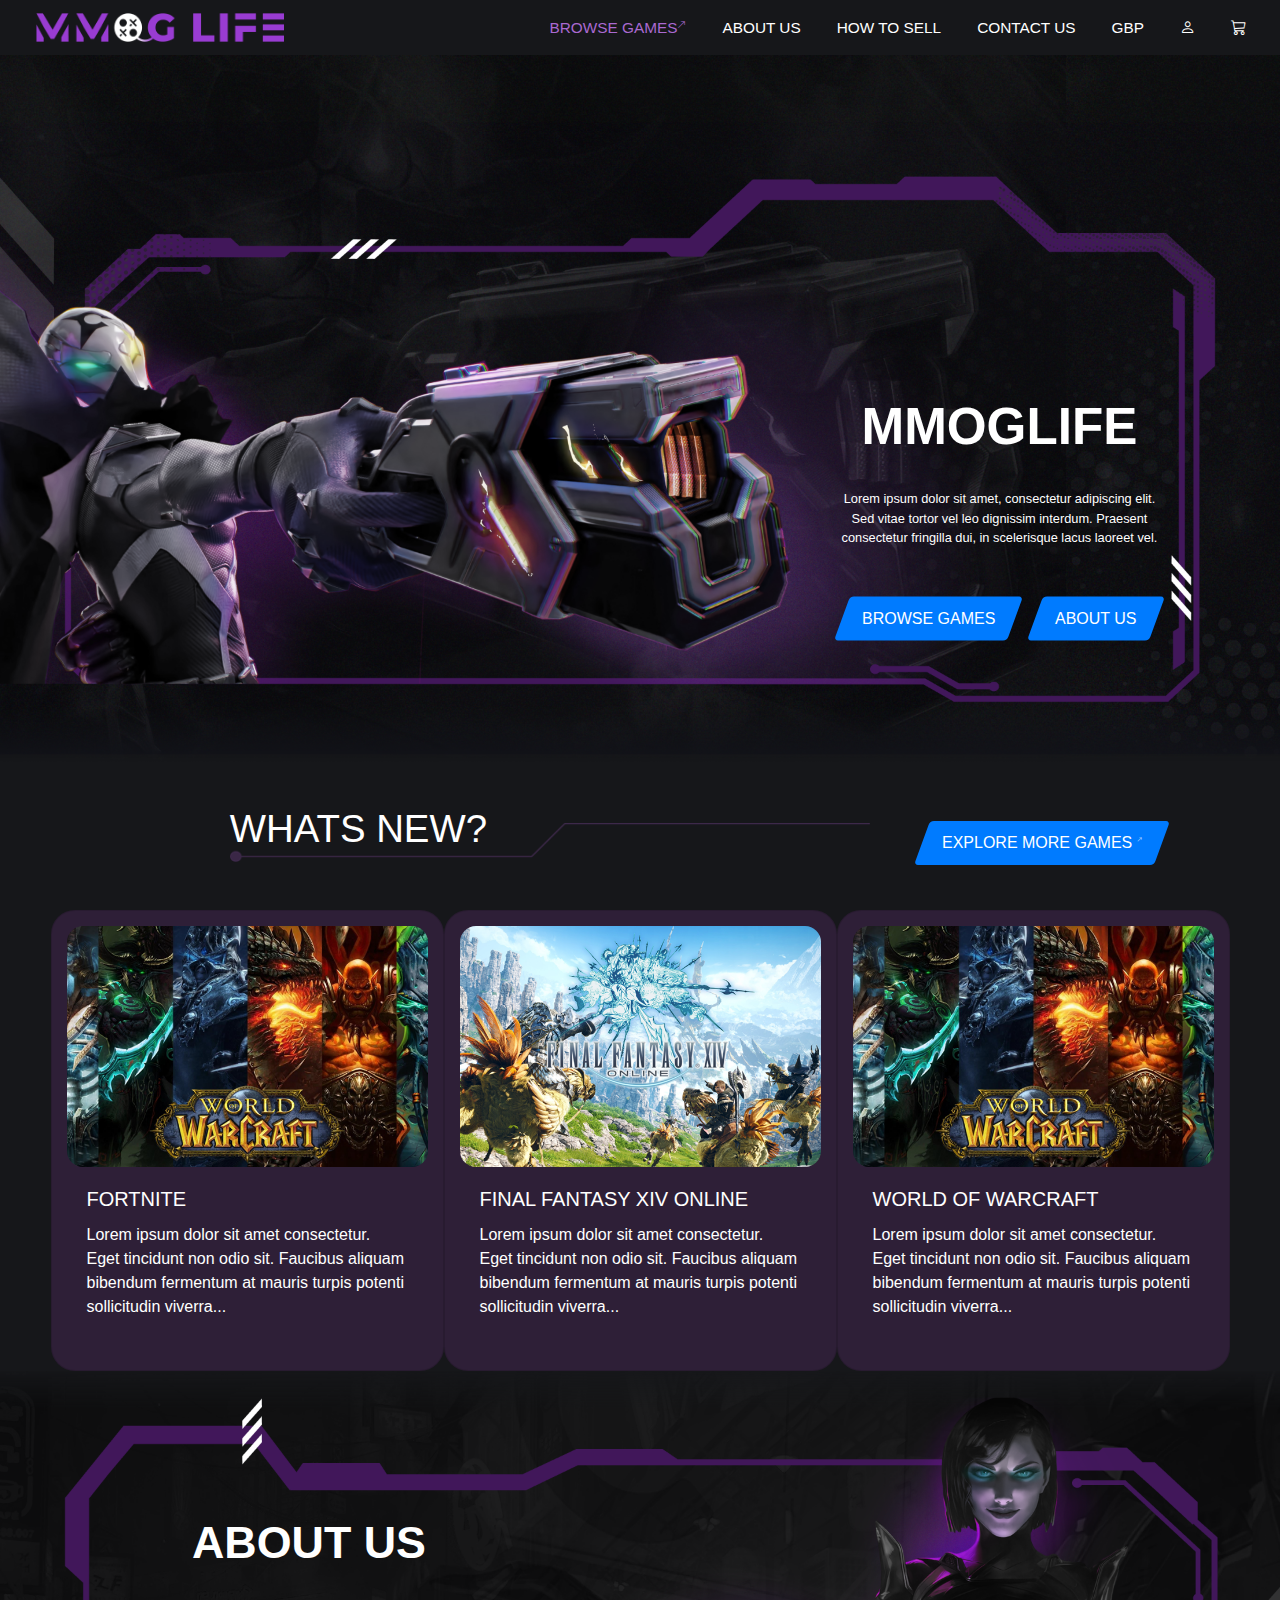
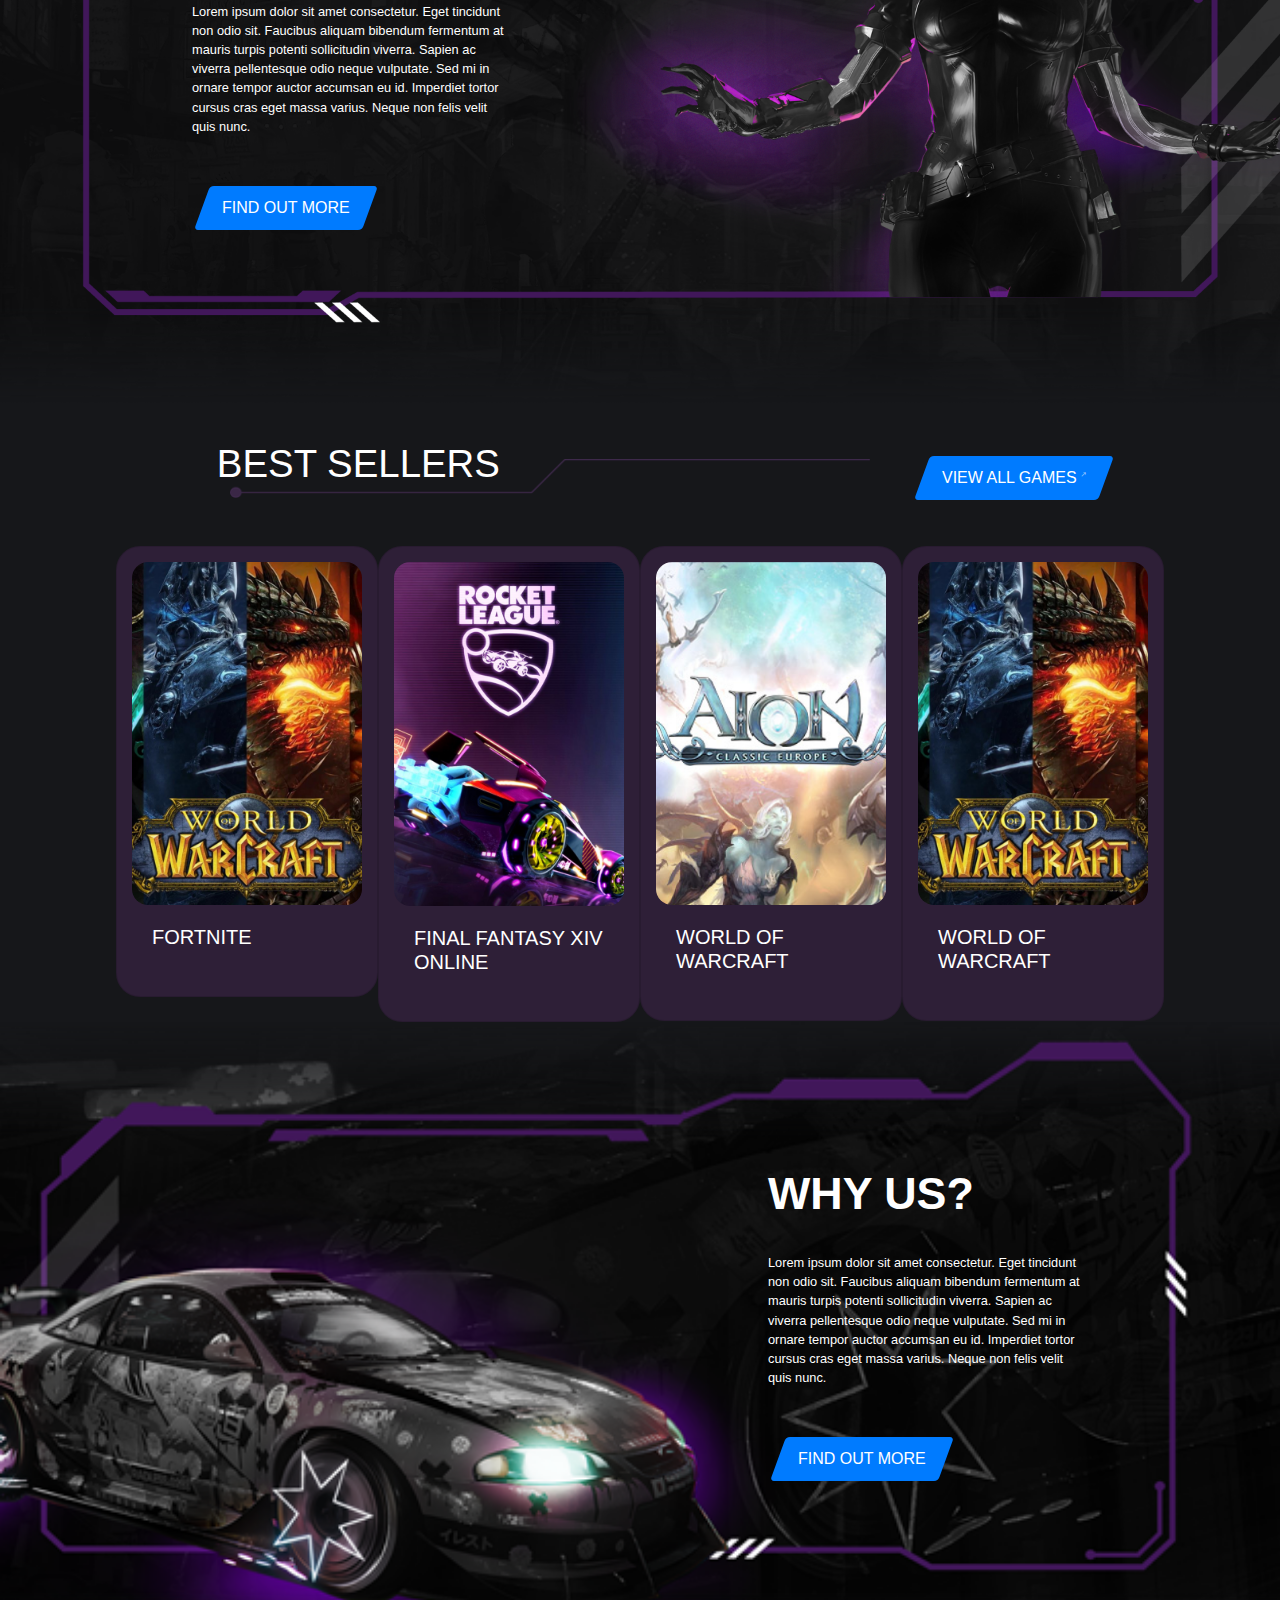
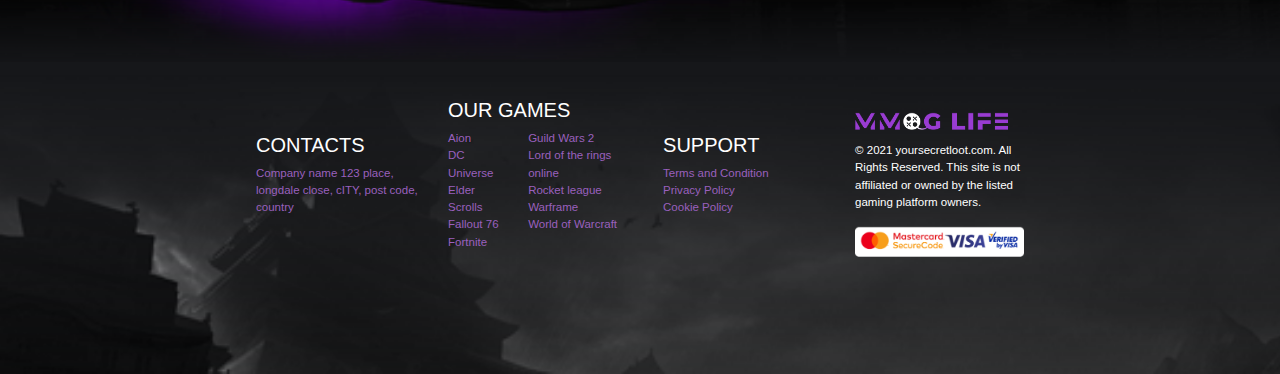
<file: index.html>
<!DOCTYPE html>
<html lang="en">
  <head>
    <meta charset="UTF-8" />
    <meta http-equiv="X-UA-Compatible" content="IE=edge" />
    <meta name="viewport" content="width=device-width, initial-scale=1.0" />
    <title>Document</title>
    <link rel="stylesheet" type="text/css" href="./styles.css" />
    <link
      rel="stylesheet"
      href="https://cdn.jsdelivr.net/npm/bootstrap-icons@1.3.0/font/bootstrap-icons.css"
    />
    <!-- CSS only -->
    <link
      rel="stylesheet"
      href="https://cdn.jsdelivr.net/npm/bootstrap@4.0.0/dist/css/bootstrap.min.css"
      integrity="sha384-Gn5384xqQ1aoWXA+058RXPxPg6fy4IWvTNh0E263XmFcJlSAwiGgFAW/dAiS6JXm"
      crossorigin="anonymous"
    />

    <script
      src="https://code.jquery.com/jquery-3.2.1.slim.min.js"
      integrity="sha384-KJ3o2DKtIkvYIK3UENzmM7KCkRr/rE9/Qpg6aAZGJwFDMVNA/GpGFF93hXpG5KkN"
      crossorigin="anonymous"
    ></script>
    <script
      src="https://cdn.jsdelivr.net/npm/popper.js@1.12.9/dist/umd/popper.min.js"
      integrity="sha384-ApNbgh9B+Y1QKtv3Rn7W3mgPxhU9K/ScQsAP7hUibX39j7fakFPskvXusvfa0b4Q"
      crossorigin="anonymous"
    ></script>
    <script
      src="https://cdn.jsdelivr.net/npm/bootstrap@4.0.0/dist/js/bootstrap.min.js"
      integrity="sha384-JZR6Spejh4U02d8jOt6vLEHfe/JQGiRRSQQxSfFWpi1MquVdAyjUar5+76PVCmYl"
      crossorigin="anonymous"
    ></script>
  </head>
  <body style="background-color: #16171a">
    <div class="web">
      <nav class="navbar navbar-expand-lg">
        <!-- Image and Navbar -->
        <a class="navbar-brand" href="#">
          <img src="./images/logo.png" alt="image" width="50%" height="auto" />
        </a>
        <button
          class="navbar-toggler"
          type="button"
          data-bs-toggle="collapse"
          data-bs-target="#myNavbar"
          aria-controls="myNavbar"
          aria-expanded="false"
          aria-label="Toggle navigation"
        >
          <span class="material-icons-outlined">menu</span>
        </button>

        <div class="collapse navbar-collapse" id="myNavbar">
          <ul class="navbar-nav mb-2 mb-lg-0">
            <li class="nav-item">
              <a class="nav-link active" href="#"
                >BROWSE GAMES<i class="bi bi-arrow-up-right"></i
              ></a>
            </li>
            <li class="nav-item">
              <a class="nav-link" href="#">ABOUT US</a>
            </li>
            <li class="nav-item">
              <a class="nav-link" href="#">HOW TO SELL</a>
            </li>
            <li class="nav-item">
              <a class="nav-link" href="#">CONTACT US</a>
            </li>
            <li class="nav-item">
              <a class="nav-link" href="#">GBP</a>
            </li>
            <li class="nav-item">
              <a class="nav-link" href="#"><i class="bi bi-person"></i></a>
            </li>
            <li class="nav-item">
              <a class="nav-link" href="#"><i class="bi bi-cart3"></i></a>
            </li>
          </ul>
        </div>
      </nav>
      <!-- Container -->
      <div class="container">
        <div class="d-flex align-items-center info-container">
          <div class="text-center info">
            <h1>MMOGLIFE</h1>
            <br />
            <p>
              Lorem ipsum dolor sit amet, consectetur adipiscing elit. Sed vitae
              tortor vel leo dignissim interdum. Praesent consectetur fringilla
              dui, in scelerisque lacus laoreet vel.
            </p>
            <br />
            <div class="rhomboid">
              <button class="btn btn-primary"><span>BROWSE GAMES</span></button>
              <button class="btn btn-secondary"><span>ABOUT US</span></button>
            </div>
          </div>
        </div>
      </div>
      <div class="whatsnewcontainer">
        <div class="image-container">
          <img src="./images/Picture1.png" alt="your-image-description" />
          <div class="text-overlay">
            <h1>WHATS NEW?</h1>
          </div>
        </div>
        <div class="rhomboid">
          <button class="btn btn-secondary explore">
            <span>EXPLORE MORE GAMES <i class="bi bi-arrow-up-right"></i></span>
          </button>
        </div>
      </div>
      <div class="row">
        <div class="card-col">
          <div class="card">
            <div class="overlay"></div>
            <img src="./images/Picture3.png" class="card-img-top" alt="..." />
            <div class="card-body">
              <h5 class="card-title">FORTNITE</h5>
              <p class="card-text">
                Lorem ipsum dolor sit amet consectetur. Eget tincidunt non odio
                sit. Faucibus aliquam bibendum fermentum at mauris turpis
                potenti sollicitudin viverra...
              </p>
              <div class="rhomboid">
                <button class="btn btn-primary findMore">
                  <span
                    >FIND OUT MORE <i class="bi bi-arrow-up-right"></i
                  ></span>
                </button>
              </div>
            </div>
          </div>
        </div>
        <div class="card-col">
          <div class="card">
            <div class="overlay"></div>
            <img src="./images/Picture2.png" class="card-img-top" alt="..." />
            <div class="card-body">
              <h5 class="card-title">FINAL FANTASY XIV ONLINE</h5>
              <p class="card-text">
                Lorem ipsum dolor sit amet consectetur. Eget tincidunt non odio
                sit. Faucibus aliquam bibendum fermentum at mauris turpis
                potenti sollicitudin viverra...
              </p>
              <div class="rhomboid">
                <button class="btn btn-primary findMore">
                  <span
                    >FIND OUT MORE <i class="bi bi-arrow-up-right"></i
                  ></span>
                </button>
              </div>
            </div>
          </div>
        </div>
        <div class="card-col">
          <div class="card">
            <div class="overlay"></div>
            <img src="./images/Picture3.png" class="card-img-top" alt="..." />
            <div class="card-body">
              <h5 class="card-title">WORLD OF WARCRAFT</h5>
              <p class="card-text">
                Lorem ipsum dolor sit amet consectetur. Eget tincidunt non odio
                sit. Faucibus aliquam bibendum fermentum at mauris turpis
                potenti sollicitudin viverra...
              </p>
              <div class="rhomboid">
                <button class="btn btn-primary findMore">
                  <span
                    >FIND OUT MORE <i class="bi bi-arrow-up-right"></i
                  ></span>
                </button>
              </div>
            </div>
          </div>
        </div>
      </div>
      <div class="aboutUsContainer">
        <div class="d-flex align-items-center aboutUs-container">
          <div class="aboutUs">
            <h1>ABOUT US</h1>
            <br />
            <p>
              Lorem ipsum dolor sit amet consectetur. Eget tincidunt non odio
              sit. Faucibus aliquam bibendum fermentum at mauris turpis potenti
              sollicitudin viverra. Sapien ac viverra pellentesque odio neque
              vulputate. Sed mi in ornare tempor auctor accumsan eu id.
              Imperdiet tortor cursus cras eget massa varius. Neque non felis
              velit quis nunc.
            </p>
            <br />
            <div class="rhomboid aboutButton">
              <button class="btn btn-primary">
                <span>FIND OUT MORE</span>
              </button>
            </div>
          </div>
        </div>
      </div>
      <div class="whatsnewcontainer">
        <div class="image-container">
          <img src="./images/Picture1.png" alt="your-image-description" />
          <div class="text-overlay">
            <h1>BEST SELLERS</h1>
          </div>
        </div>
        <div class="rhomboid">
          <button class="btn btn-secondary explore">
            <span>VIEW ALL GAMES <i class="bi bi-arrow-up-right"></i></span>
          </button>
        </div>
      </div>
      <div class="row">
        <div class="card-bscol">
          <div class="card">
            <div class="overlay"></div>
            <img src="./images/Picture5.png" class="card-img-top" alt="..." />
            <div class="card-body">
              <h5 class="card-title">FORTNITE</h5>
              <div class="rhomboid">
                <button class="btn btn-primary findMore">
                  <span
                    >FIND OUT MORE <i class="bi bi-arrow-up-right"></i
                  ></span>
                </button>
              </div>
            </div>
          </div>
        </div>
        <div class="card-bscol">
          <div class="card">
            <div class="overlay"></div>
            <img src="./images/Picture6.png" class="card-img-top" alt="..." />
            <div class="card-body">
              <h5 class="card-title">FINAL FANTASY XIV ONLINE</h5>
              <div class="rhomboid">
                <button class="btn btn-primary findMore">
                  <span
                    >FIND OUT MORE <i class="bi bi-arrow-up-right"></i
                  ></span>
                </button>
              </div>
            </div>
          </div>
        </div>
        <div class="card-bscol">
          <div class="card">
            <div class="overlay"></div>
            <img src="./images/Picture7.png" class="card-img-top" alt="..." />
            <div class="card-body">
              <h5 class="card-title">WORLD OF WARCRAFT</h5>
              <div class="rhomboid">
                <button class="btn btn-primary findMore">
                  <span
                    >FIND OUT MORE <i class="bi bi-arrow-up-right"></i
                  ></span>
                </button>
              </div>
            </div>
          </div>
        </div>
        <div class="card-bscol">
          <div class="card">
            <div class="overlay"></div>
            <img src="./images/Picture5.png" class="card-img-top" alt="..." />
            <div class="card-body">
              <h5 class="card-title">WORLD OF WARCRAFT</h5>
              <div class="rhomboid">
                <button class="btn btn-primary findMore">
                  <span
                    >FIND OUT MORE <i class="bi bi-arrow-up-right"></i
                  ></span>
                </button>
              </div>
            </div>
          </div>
        </div>
      </div>
      <div class="whyUscontainer">
        <div class="d-flex align-items-center whyUs-container">
          <div class="whyUs">
            <h1>WHY US?</h1>
            <br />
            <p>
              Lorem ipsum dolor sit amet consectetur. Eget tincidunt non odio
              sit. Faucibus aliquam bibendum fermentum at mauris turpis potenti
              sollicitudin viverra. Sapien ac viverra pellentesque odio neque
              vulputate. Sed mi in ornare tempor auctor accumsan eu id.
              Imperdiet tortor cursus cras eget massa varius. Neque non felis
              velit quis nunc.
            </p>
            <br />
            <div class="rhomboid whyButton">
              <button class="btn btn-primary">
                <span>FIND OUT MORE</span>
              </button>
            </div>
          </div>
        </div>
      </div>
      <div class="footercontainer">
        <div class="d-flex align-items-center footer-container">
          <div class="footer">
            <h5>CONTACTS</h5>
            <p>
              Company name 123 place, longdale close, cITY, post code, country
            </p>
          </div>
          <div class="footer">
            <h5>OUR GAMES</h5>
            <div
              style="display: flex; width: 15vw; justify-content: space-between"
            >
              <p>
                Aion<br />DC Universe<br />Elder Scrolls<br />Fallout 76<br />Fortnite
              </p>
              &nbsp;&nbsp;&nbsp;&nbsp;
              <p>
                Guild Wars 2<br />Lord of the rings online<br />Rocket league<br />Warframe<br />World
                of Warcraft
              </p>
            </div>
          </div>
          <div class="footer">
            <h5>SUPPORT</h5>
            <p>Terms and Condition<br />Privacy Policy<br />Cookie Policy</p>
          </div>
          <div class="footer logo">
            <a class="navbar-brand footerimg" href="#">
              <img
                src="./images/logo.png"
                alt="image"
                width="100%"
                height="auto"
              />
            </a>
            <p>
              © 2021 yoursecretloot.com. All Rights Reserved. This site is not
              affiliated or owned by the listed gaming platform owners.
            </p>
            <img
              src="./images/Picture12.png"
              alt="image"
              width="100%"
              height="auto"
            />
          </div>
        </div>
      </div>
    </div>
    <div class="mobile">
      <nav class="navbar navbar-expand-lg navbar-dark bg-dark">
        <div class="container-fluid">
          <button
            class="navbar-toggler"
            type="button"
            data-bs-toggle="collapse"
            data-bs-target="#navbarNav"
            aria-controls="navbarNav"
            aria-expanded="false"
            aria-label="Toggle navigation"
          >
            <span class="navbar-toggler-icon"></span>
          </button>
          <img src="./images/logo.png" alt="" style="width: 40vw" />
          <i class="bi bi-cart3"></i>
          <div class="collapse navbar-collapse" id="navbarNav">
            <ul class="navbar-nav ms-auto">
              <li class="nav-item">
                <a class="nav-link" href="#">BROWSE GAMES</a>
              </li>
              <li class="nav-item">
                <a class="nav-link" href="#">ABOUT US</a>
              </li>
              <li class="nav-item">
                <a class="nav-link" href="#">HOW TO SELL</a>
              </li>
              <li class="nav-item">
                <a class="nav-link" href="#">CONTACT US</a>
              </li>
              <li class="nav-item">
                <a class="nav-link" href="#">GBP</a>
              </li>
              <li class="nav-item dropdown">
                <a
                  class="nav-link dropdown-toggle"
                  href="#"
                  id="navbarDropdown"
                  role="button"
                  data-bs-toggle="dropdown"
                  aria-expanded="false"
                >
                  Person
                </a>
                <ul
                  class="dropdown-menu dropdown-menu-end"
                  aria-labelledby="navbarDropdown"
                >
                  <li><a class="dropdown-item" href="#">Profile</a></li>
                  <li><a class="dropdown-item" href="#">Settings</a></li>
                  <li><hr class="dropdown-divider" /></li>
                  <li><a class="dropdown-item" href="#">Log Out</a></li>
                </ul>
              </li>
            </ul>
          </div>
        </div>
      </nav>
      <img src="./images/BG IMAGE.png" alt="" / style="width: 100vw;">
      <div class="midpart">
        <h1>MMOGLIFE</h1>
        <p>
          Lorem ipsum dolor sit amet consectetur. Aliquam ac sed purus lectus
          luctus. Sit nec dictum massa hendrerit tortor venenatis aliquet diam
          faucibus. Duis.
        </p>
        <div class="rhomboid mfindMore">
          <button class="btn btn-primary">
            <span>BROWSE GAMES</span>
          </button>
          <button class="btn btn-primary">
            <span>HOW TO SELL</span>
          </button>
        </div>
        <br /><br />
        <h1>WHATS NEW?</h1>
        <br />
        <div class="rhomboid mfindMore">
          <button class="btn btn-primary">
            <span>EXPLORE MORE GAMES <i class="bi bi-arrow-up-right"></i></span>
          </button>
        </div>
      </div>
      <br /><br />
      <!-- Carousel Start -->
      <div
        id="MagicCarousel"
        class="carousel slide"
        data-ride="carousel"
        data-interval="4000"
      >
        <div class="carousel-inner" role="listbox">
          <div class="carousel-item active">
            <div class="card">
              <img
                class="card-img-top"
                src="./images/Picture2.png"
                alt="Card image cap"
              />
              <div class="card-body">
                <h5 class="card-title">FORTNITE</h5>
              </div>
            </div>
          </div>
          <div class="carousel-item">
            <div class="card">
              <img
                class="card-img-top"
                src="./images/Picture3.png"
                alt="Card image cap"
              />
              <div class="card-body">
                <h5 class="card-title">WORLD OF WARCRAFT</h5>
              </div>
            </div>
          </div>
          <div class="carousel-item">
            <div class="card">
              <img
                class="card-img-top"
                src="./images/Picture2.png"
                alt="Card image cap"
              />
              <div class="card-body">
                <h5 class="card-title">FINAL FANTASY IV</h5>
              </div>
            </div>
          </div>
          <a
            href="#MagicCarousel"
            class="carousel-control-prev"
            role="button"
            data-slide="prev"
          >
            <span class="carousel-control-prev-icon"></span>
            <span class="sr-only">Previous</span>
          </a>
          <a
            href="#MagicCarousel"
            class="carousel-control-next"
            role="button"
            data-slide="next"
          >
            <span class="carousel-control-next-icon"></span>
            <span class="sr-only">Next</span>
          </a>
        </div>
      </div>
      <!-- Carousel End -->
      <img src="./images/BG IMAGE1.png" alt="" / style="width: 100vw;">
      <div class="midpart">
        <h1>ABOUT US</h1>
        <p>
          Lorem ipsum dolor sit amet consectetur. Eget tincidunt non odio sit.
          Faucibus aliquam bibendum fermentum at mauris turpis potenti
          sollicitudin viverra. Sapien ac viverra pellentesque odio neque
          vulputate. Sed mi in ornare tempor auctor accumsan eu id. Imperdiet
          tortor cursus cras eget massa varius. Neque non felis velit quis nunc.
        </p>
        <div class="rhomboid mfindMore">
          <button class="btn btn-primary">
            <span>BROWSE GAMES</span>
          </button>
        </div>
        <br /><br />
        <h1>BEST SELLERS</h1>
        <div class="rhomboid mfindMore">
          <button class="btn btn-primary">
            <span>VIEW ALL GAMES</span>
          </button>
        </div>
      </div>
      <br /><br />
      <!-- Carousel Start -->
      <div
        id="MagicCarousel"
        class="carousel slide"
        data-ride="carousel"
        data-interval="4000"
      >
        <div class="carousel-inner" role="listbox">
          <div class="carousel-item active">
            <div class="card mcard">
              <img
                class="card-img-top mcard-img-top"
                src="./images/Picture2.png"
                alt="Card image cap"
              />
              <div class="card-body">
                <h5 class="card-title">FORTNITE</h5>
              </div>
            </div>
          </div>
          <div class="carousel-item">
            <div class="card mcard">
              <img
                class="card-img-top mcard-img-top"
                src="./images/Picture3.png"
                alt="Card image cap"
              />
              <div class="card-body">
                <h5 class="card-title">WORLD OF WARCRAFT</h5>
              </div>
            </div>
          </div>
          <div class="carousel-item">
            <div class="card mcard">
              <img
                class="card-img-top mcard-img-top"
                src="./images/Picture2.png"
                alt="Card image cap"
              />
              <div class="card-body">
                <h5 class="card-title">FINAL FANTASY IV</h5>
              </div>
            </div>
          </div>
          <a
            href="#MagicCarousel"
            class="carousel-control-prev"
            role="button"
            data-slide="prev"
          >
            <span class="carousel-control-prev-icon"></span>
            <span class="sr-only">Previous</span>
          </a>
          <a
            href="#MagicCarousel"
            class="carousel-control-next"
            role="button"
            data-slide="next"
          >
            <span class="carousel-control-next-icon"></span>
            <span class="sr-only">Next</span>
          </a>
        </div>
      </div>
      <!-- Carousel End -->
      <br /><br />
      <img src="./images/Picture8.png" alt="" / style="width: 100vw;">
      <div class="midpart">
        <h1>WHY US?</h1>
        <p>
          Lorem ipsum dolor sit amet consectetur. Eget tincidunt non odio sit.
          Faucibus aliquam bibendum fermentum at mauris turpis potenti
          sollicitudin viverra. Sapien ac viverra pellentesque odio neque
          vulputate. Sed mi in ornare tempor auctor accumsan eu id. Imperdiet
          tortor cursus cras eget massa varius. Neque non felis velit quis nunc.
        </p>
        <div class="rhomboid mfindMore">
          <button class="btn btn-primary">
            <span>BROWSE GAMES</span>
          </button>
        </div>
        <br /><br /><br /><br />
        <div class="midpart footer">
          <h3>CONTACT US</h3>
          <p>
            Company name 123 place, longdale close, cITY, post code, country
          </p>
          <br />
          <h3>OUR GAMES</h3>
          <p>
            Aion <br />DC Universe<br />
            Elder Scrolls<br />
            Fallout 76<br />
            Fortnite<br />
            Warframe<br />
            Guild Wars 2 <br />
            Lord of the rings online<br />
            Rocket league<br />
            World of Warcraft
          </p>
          <br />
          <h3>SUPPORT</h3>
          <p>
            Terms and Conditionsw<br />
            Privacy Policy<br />Cookie Policy
          </p>
          <br />
          <img src="./images/logo.png" alt="" / style="width: 35vw;"><br /><br />
          <p>
            © 2021 yoursecretloot.com. All Rights Reserved. This site is not
            affiliated or owned by the listed gaming platform owners.
          </p>
          <img src="./images/Picture12.png" alt="" / style="width: 35vw;"><br />
        </div>
      </div>
    </div>
  </body>
</html>
</file>
<file: styles.css>
body {
  font-family: "Open Sans";
  font-style: normal;
}
.mobile {
  display: none;
}

/* Styles for container */
.container {
  background-image: url("./images/BG\ IMAGE.png");
  background-size: cover;
  padding-top: 56.25%;
  max-width: 100vw !important;
  position: relative;
}

/* Styles for navbar */
.navbar {
  background-color: #16171a;
  display: flex;
  flex-wrap: wrap;
  justify-content: space-between;
  align-items: center;
  padding: 10px;
}
.navbar-brand {
  margin-right: auto; /* add margin-right auto to align brand to right */
}

.navbar-brand img {
  max-width: 100%; /* add max-width to make the image responsive */
}

.navbar a,
.navbar img {
  color: white;
  text-decoration: none;
  font-size: 1.2vw;
  margin: 0 10px;
  white-space: nowrap;
}
.navbar a:hover {
  color: #aa69d1;
}
.active {
  color: #aa69d1 !important;
}
.navbar .bi-arrow-up-right {
  color: #aa69d1 !important;
  font-size: 0.7vw;
  vertical-align: text-top;
}
.bi-arrow-up-right {
  color: white;
  font-size: 0.4vw;
  vertical-align: super;
}
.info-container {
  position: absolute;
  left: 65%;
  top: 65%;
  transform: translateY(-50%);
  flex-wrap: wrap;
  width: 25%;
}
.info {
  color: white;
  float: right;
}
.info h1 {
  font-size: 4vw;
  font-weight: 700;
}
.info p {
  font-size: 1vw;
}
.rhomboid {
  display: flex;
  justify-content: space-evenly;
  align-items: center;
}

.rhomboid button {
  border: none;
  background-color: #007bff;
  color: #fff;
  padding: 10px 20px;
  margin: 10px;
  transform: skew(-20deg);
  white-space: nowrap;
}

.rhomboid button:hover {
  background-color: #0056b3;
  cursor: pointer;
}

.rhomboid button:active {
  transform: skew(-20deg) scale(0.9);
}

.rhomboid button:focus {
  outline: none;
}

.rhomboid button span {
  display: inline-block;
  transform: skew(20deg);
}
.whatsnewcontainer {
  display: flex;
  justify-content: flex-start;
  align-items: center;
  height: 15vh;
}

.image-container {
  position: relative;
  margin-left: 18%;
}

.image-container img {
  width: 50vw;
  height: auto;
}

.text-overlay {
  position: absolute;
  top: 25%;
  left: 20%;
  transform: translate(-50%, -50%);
  background-color: transparent;
  padding: 20px;
  color: #ffffff;
}

.text-overlay h1 {
  font-size: 3vw;
}

.explore {
  margin-left: 4vw !important;
}
.row {
  justify-content: center;
}
.card-col {
  width: 30% !important;
}
.card {
  padding: 15px;
  border-radius: 1.5rem !important;
  background-color: #2e1f37 !important;
}
.card img {
  border-radius: 1rem;
}
.card-body {
  color: white;
}
.card:hover .overlay {
  opacity: 0.8;
  cursor: pointer;
}

.card:hover .btn {
  opacity: 1;
}

.overlay {
  position: absolute;
  top: 0;
  left: 0;
  width: 100%;
  height: 100%;
  opacity: 0;
  background-color: rgba(0, 0, 0, 0.5);
  transition: opacity 0.3s ease-in-out;
}

.card-img-top {
  width: 100%;
  height: 100%;
  object-fit: cover;
}

.findMore {
  position: absolute;
  left: 50%;
  opacity: 0;
  transition: opacity 0.3s ease-in-out;
  top: 45%;
  transform: translate(-50%, -50%) skew(-20deg) !important;
}
.aboutUsContainer {
  background-image: url("./images/BG\ IMAGE1.png");
  background-size: cover;
  padding-top: 50%;
  max-width: 100vw !important;
  position: relative;
}
.aboutUs-container {
  display: flex;
  align-items: center;
  position: absolute;
  left: 15%;
  top: 48%;
  transform: translateY(-50%);
  flex-wrap: wrap;
  width: 25%;
}
.aboutUs {
  color: white;
  float: right;
}
.aboutUs h1 {
  font-size: 3.5vw;
  font-weight: 600;
}
.aboutUs p {
  font-size: 1vw;
}
.aboutButton {
  justify-content: left;
}
.card-bscol {
  width: 20% !important;
}
.whyUscontainer {
  background-image: url("./images/Picture8.png");
  background-size: cover;
  padding-top: 50%;
  max-width: 100vw !important;
  position: relative;
}
.whyUs-container {
  position: absolute;
  left: 60%;
  top: 48%;
  transform: translateY(-50%);
  flex-wrap: wrap;
  width: 25%;
}
.whyUs {
  color: white;
  float: right;
}
.whyUs h1 {
  font-size: 3.5vw;
  font-weight: 600;
}
.whyUs p {
  font-size: 1vw;
}
.whyButton {
  justify-content: left;
}
.footercontainer {
  background-image: url("./images/Picture10.png");
  background-size: cover;
  padding-top: 10%;
  max-width: 100vw !important;
  position: relative;
}
.footer-container {
  display: flex;
  justify-content: space-between;
  flex-wrap: wrap;
  width: 60%;
  margin: 0 auto;
  top: 48%;
  transform: translateY(-50%);
}

.footer {
  flex-basis: 22%;
  margin-bottom: 2%;
  display: inline-block;
}
.footer h5 {
  display: block;
  color: white;
}
.footer p {
  font-size: 0.9vw;
  color: #9a60be;
  display: inline-block;
}
.footerimg img {
  float: left;
}
.logo p {
  color: white;
}

/* Add media query for smaller screens */
@media only screen and (max-width: 767px) {
  .web {
    display: none;
  }
  .mobile {
    display: block;
  }
  .container-fluid {
    display: flex !important;
    justify-content: space-around !important;
  }
  .container-fluid i {
    color: white;
    font-size: 3vw;
  }
  .midpart {
    color: white;
    text-align: center;
  }
  .midpart h1 {
    font-size: 10vw;
  }
  .midpart p {
    padding-left: 10vw;
    padding-right: 10vw;
  }
  .mfindMore {
    flex-direction: column;
  }
  .mfindMore .btn {
    width: 50vw;
  }
  .mfindMore .btn span {
    font-size: 2.5vw;
  }
  .bi-arrow-up-right {
    font-size: 1.5vw;
  }
  #MagicCarousel .carousel-item {
    width: 80%;
    margin: auto;
  }

  #MagicCarousel .carousel-caption {
    text-align: center;
  }

  #MagicCarousel .carousel-caption h1 {
    font-size: 3rem;
  }

  #MagicCarousel .carousel-caption h2 {
    font-size: 2rem;
    margin-top: 2rem;
  }

  #MagicCarousel img {
    width: 100%;
    height: auto;
  }
  .card-title {
    text-align: center;
  }
  /* Custom CSS */
  .mcard {
    height: 50vh;
    width: 50vw;
    left: 15vw;
  }

  .mcard-img-top {
    height: 100%;
    width: auto;
    margin: 0 auto;
  }
  .mcard img {
    height: 100% !important;
  }
  .footer {
    width: 35vw;
  }
  .footer p {
    font-size: 2vw;
    padding: 0px;
  } 
}
</file>
